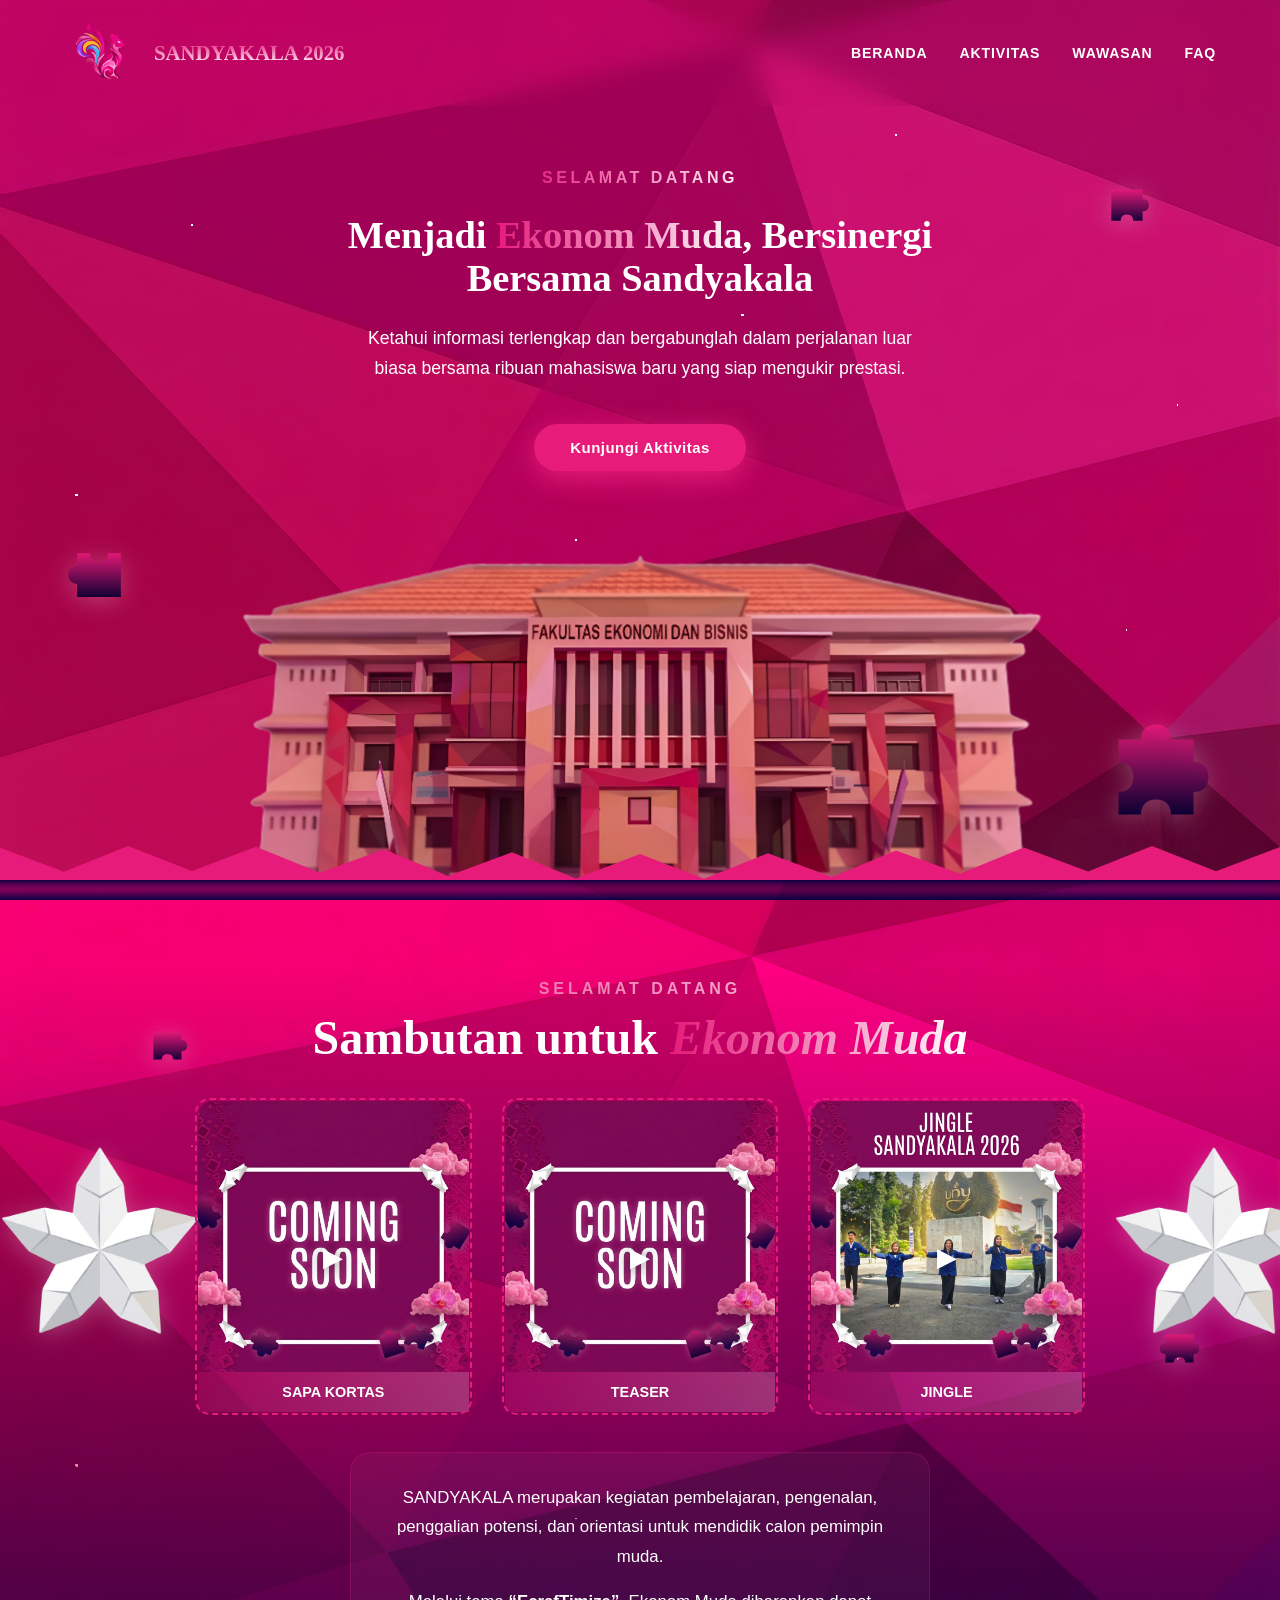
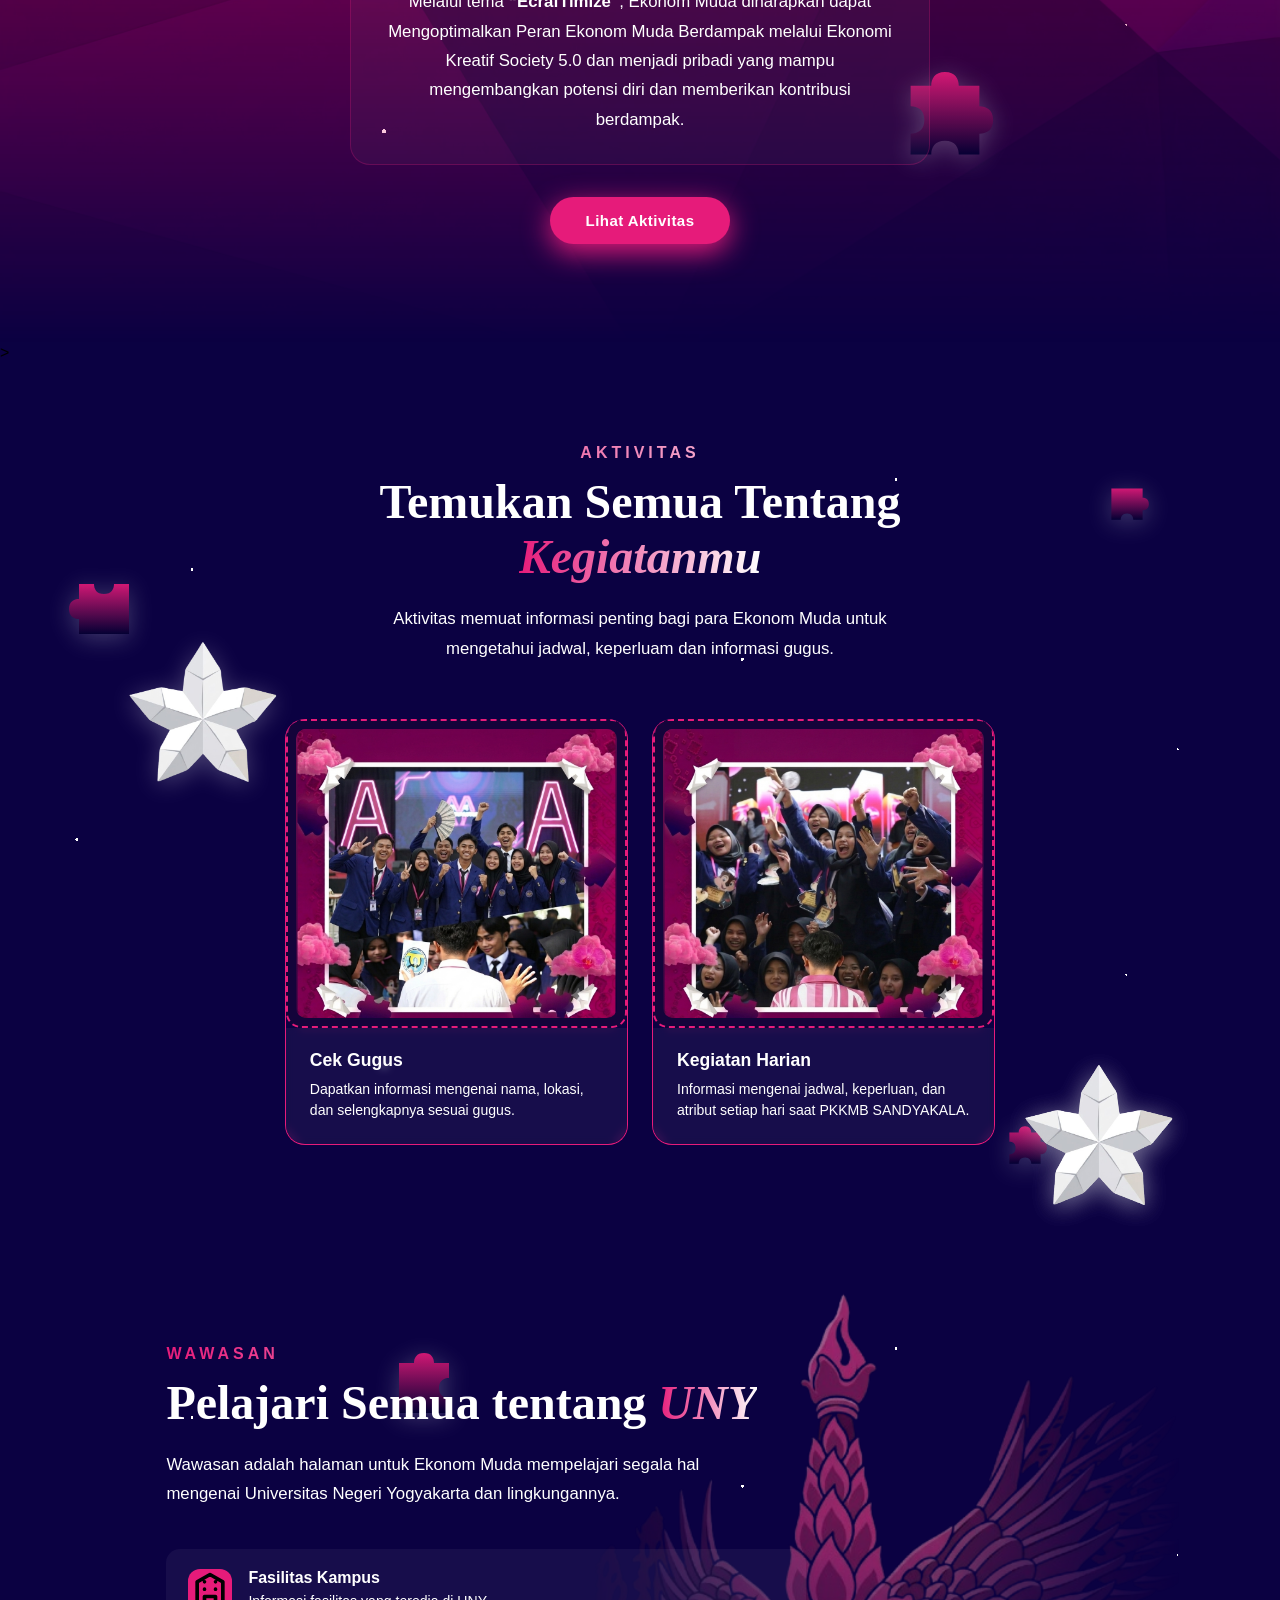
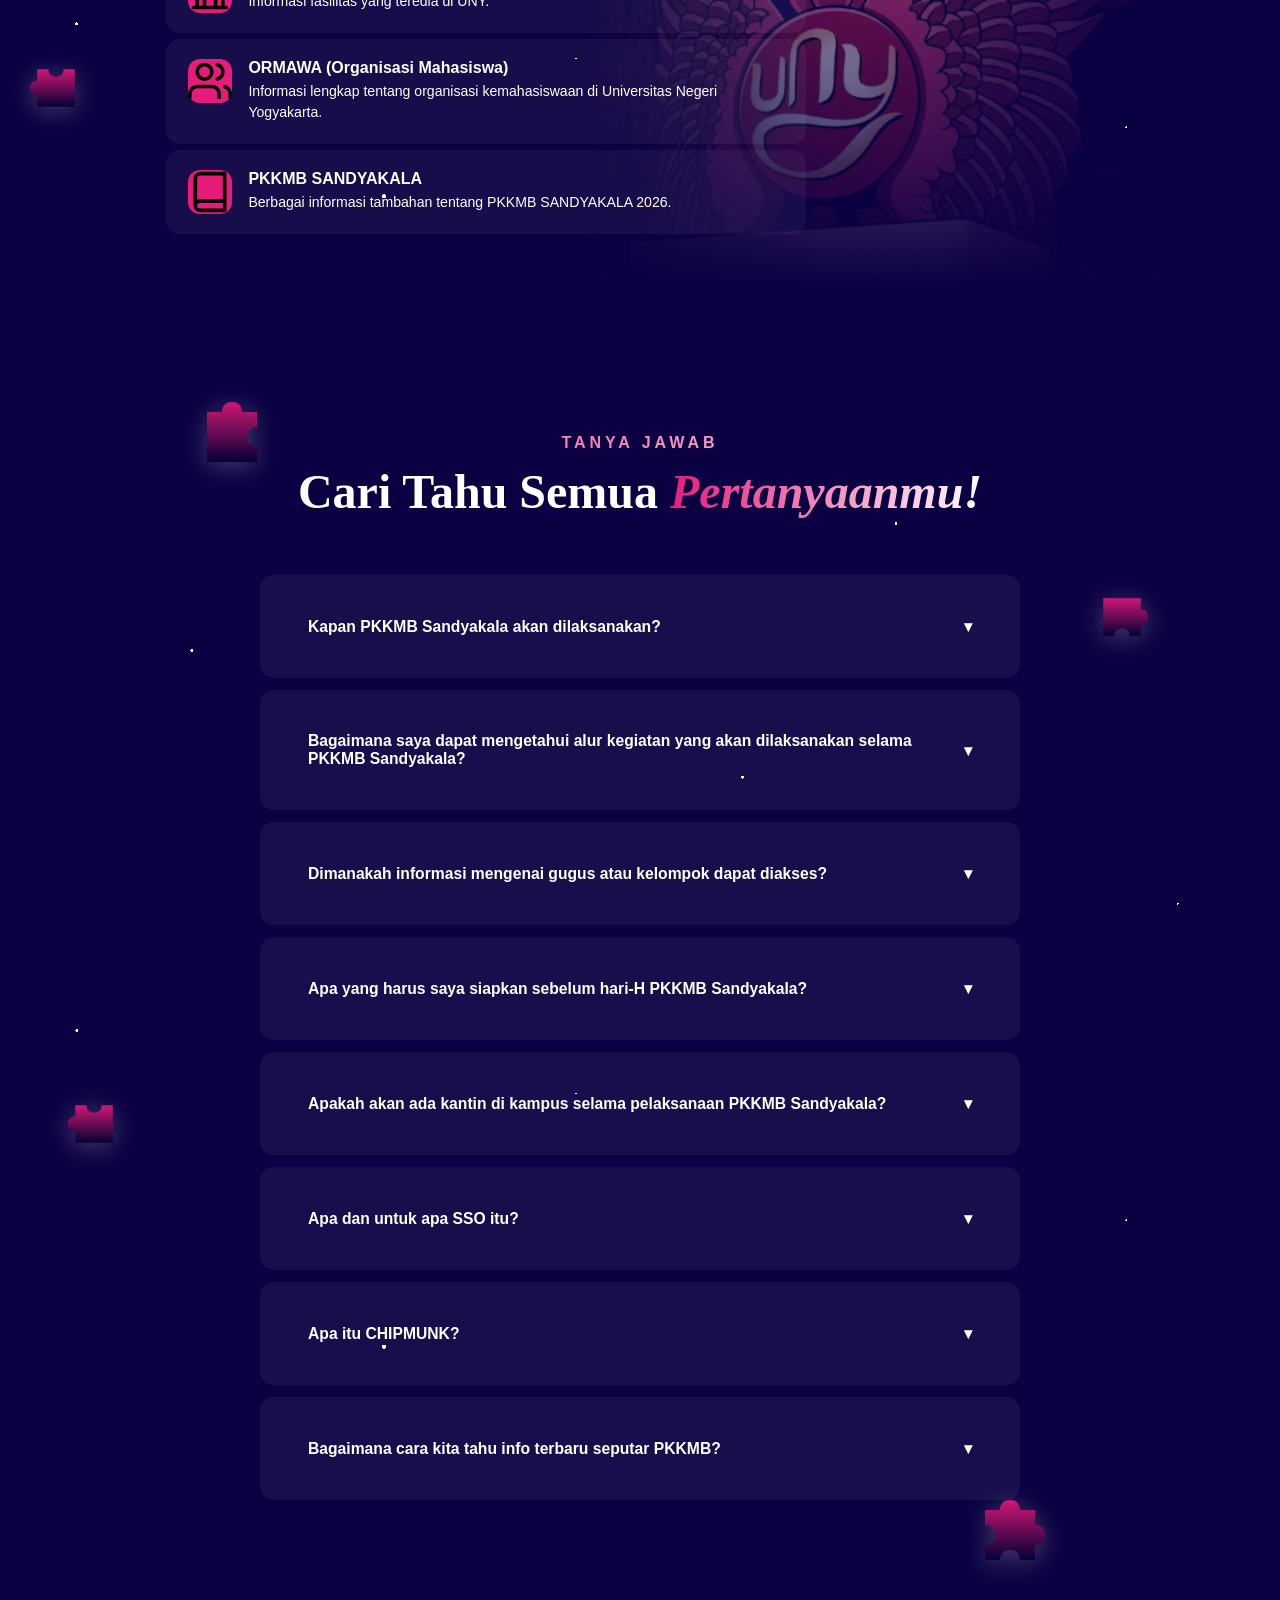
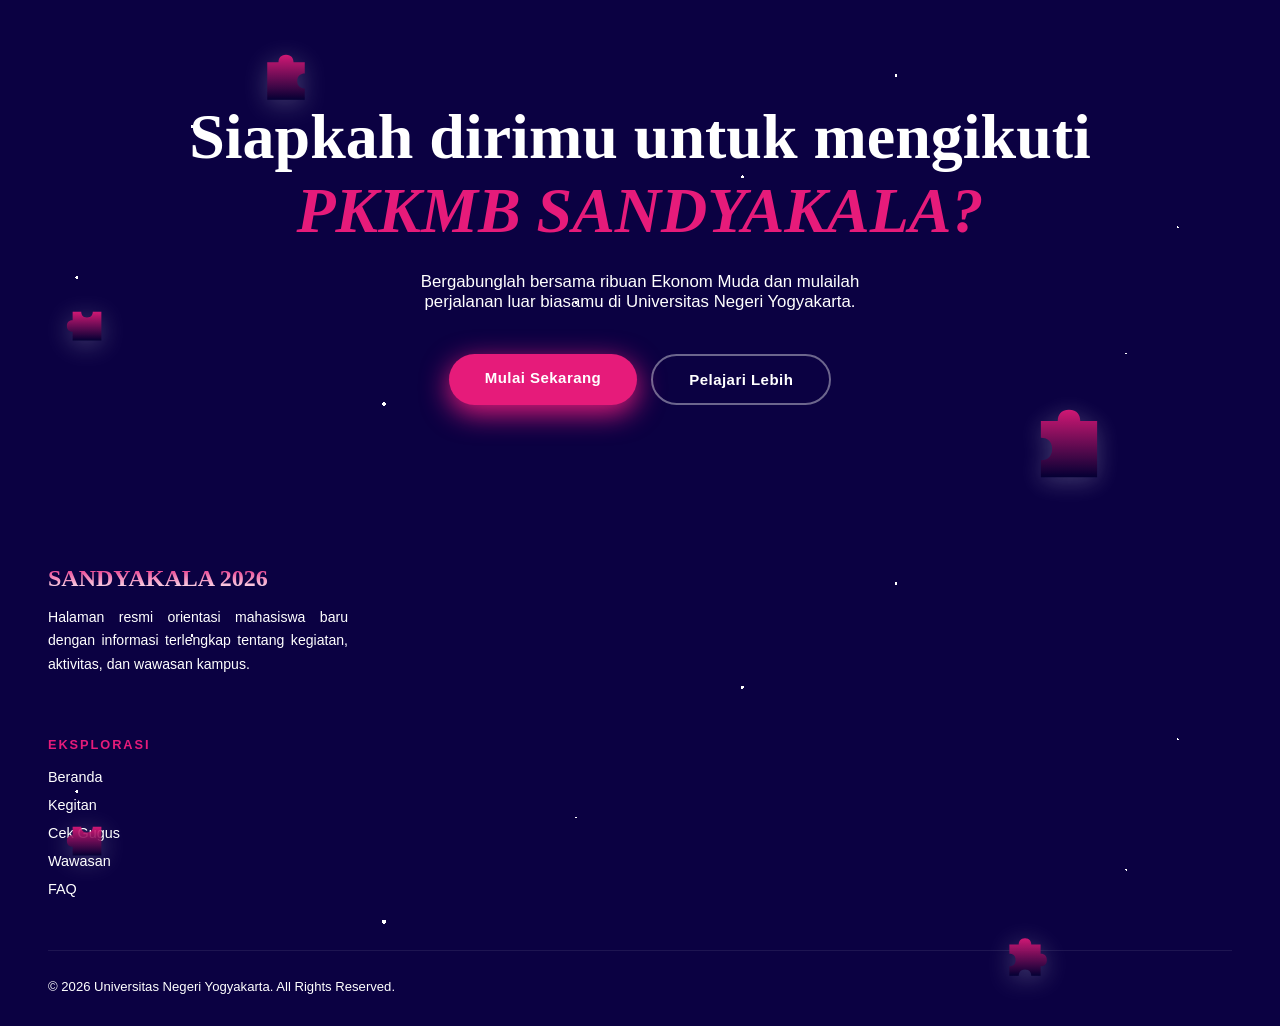
<file: index.html>
<!DOCTYPE html>
<html lang="id">

<head>
  <meta charset="UTF-8">
  <meta name="viewport" content="width=device-width, initial-scale=1.0">
  <meta name="description" content="Website resmi PKKMB SANDYAKALA 2026 FEB UNY">
  <meta property="og:title" content="SANDYAKALA 2026">
  <meta property="og:description" content="Website resmi PKKMB SANDYAKALA 2026 FEB UNY">
  <title>SANDYAKALA 2026</title>
  <link rel="stylesheet" href="style.css">
</head>

<body>
  <nav id="navbar">
    <div class="nav-brand">
      <img src="asets/chip.png" alt="">
      <span class="nav-logo">SANDYAKALA 2026</span>
    </div>
    <ul class="nav-links">
      <li><a href="#selamat-datang">Beranda</a></li>
      <li><a href="#aktivitas">Aktivitas</a></li>
      <li><a href="#wawasan">Wawasan</a></li>
      <li><a href="#faq">FAQ</a></li>
    </ul>
  </nav>

  <svg width="0" height="0" style="position:absolute">
    <defs>
      <linearGradient id="puzzleGradient" x1="0%" y1="0%" x2="0%" y2="100%">
        <stop offset="0%" stop-color="rgb(230, 27, 122)" />
        <stop offset="100%" stop-color="#040033" />
      </linearGradient>
    </defs>
  </svg>

  <section class="hero" id="hero">
    <div class="hero-bg"></div>
    <div class="stars-layer"></div>
    <div class="hero-overlay"></div>

    <div class="puzzle-piece" style="top: 60%; left: 5%; width: 70px; height: 70px; opacity: .9; --rot: 20deg;">
      <svg viewBox="-30 -30 160 160" fill="none">
        <path d="M0,0 L30,0 C30,10 35,20 50,20 C65,20 70,10 70,0 L100,0 L100,100 L0,100 L0,70
      C-10,70 -20,65 -20,50 C-20,35 -10,30 0,30 Z" fill="url(#puzzleGradient)" />
      </svg>
    </div>

    <div class="puzzle-piece" style="top: 20%; right: 10%; width: 50px; height: 50px; opacity: .9; --rot: 40deg;">
      <svg viewBox="-30 -30 160 160" fill="none">
        <path d="M0,0 L100,0 L100,30 C110,30 120,35 120,50 C120,65 110,70 100,70 L100,100 L70,100
      C70,90 65,80 50,80 C35,80 30,90 30,100 L0,100 L0,0 Z" fill="url(#puzzleGradient)" />
      </svg>
    </div>

    <div class=" puzzle-piece" style="bottom: 7%; right: 5%; width: 120px; height: 120px; opacity: .9; --rot: -25deg;">
      <svg viewBox="-30 -30 160 160" fill="none">
        <path d="M0,0 L30,0 C30,-10 35,-20 50,-20 C65,-20 70,-10 70,0 L100,0 L100,30
        C110,30 120,35 120,50 C120,65 110,70 100,70 L100,100 L70,100
      C70,90 65,80 50,80 C35,80 30,90 30,100 L0,100 L0,70
      C10,70 20,65 20,50 C20,35 10,30 0,30 Z" fill="url(#puzzleGradient)" />
      </svg>
    </div>

    <div class=" hero-curtain">
      <div class="curtain-panel curtain-left"></div>
      <div class="curtain-panel curtain-right"></div>
      <div class="curtain-splash">
        <img src="asets/logocrtian.png" alt="" class="curtain-chip">
        <h2 class="curtain-title">SANDYAKALA 2026</h2>
      </div>
    </div>
    <div class="hero-content hero-content-split">
      <div class="hero-left">
        <span class="hero-eyebrow">Selamat Datang</span>
        <h1 class="hero-title">Menjadi <span>Ekonom Muda</span>, Bersinergi Bersama Sandyakala</h1>
      </div>
      <p class="hero-desc">Ketahui informasi terlengkap dan bergabunglah dalam perjalanan luar biasa bersama ribuan
        mahasiswa baru yang siap mengukir prestasi.</p>
      <div class="hero-cta">
        <a href="#aktivitas" class="btn btn-primary">Kunjungi Aktivitas</a>
      </div>
    </div>

    <div class="hero-building hero-building-left">
      <img src="asets/gd.png" alt="">
    </div>
    

    <div class="clouds-layer">
      <img src="asets/cloud.png" alt="" class="cloud cloud-1">
      <img src="asets/cloud.png" alt="" class="cloud cloud-2">
      <img src="asets/cloud.png" alt="" class="cloud cloud-3">
    </div>

    <div class="flying-chip">
      <img src="asets/chip.png" alt="" class="chip-img">
    </div>
  </section>

  <div class="hero-weave-divider">
  </div>

  <div class="hero-grass-divider">
    <svg viewBox="0 0 1600 100" preserveAspectRatio="none" xmlns="http://www.w3.org/2000/svg">
      <defs>
        <linearGradient id="grassGradient" x1="0%" y1="0%" x2="100%" y2="0%">
          <stop offset="0%" stop-color="rgb(230, 27, 122)" />
          <stop offset="50%" stop-color="rgb(230, 27, 122)" />
          <stop offset="100%" stop-color="rgb(230, 27, 122)" />
        </linearGradient>
      </defs>
      <polygon id="grassZigzag" fill="url(#grassGradient)"></polygon>
    </svg>
  </div>

  <section class="selamat-datang" id="selamat-datang">
    <div class="stars-layer"></div>
    <div class="selamat-datang-bg"></div>
    <div class="clouds-layer">
      <img src="asets/cloud.png" alt="" class="cloud cloud-2">
      <img src="asets/cloud.png" alt="" class="cloud cloud-3">
      <img src="asets/cloud.png" alt="" class="cloud cloud-5">
    </div>

    <div class="spin-suriken" style="top: 25%; left: 0%; width: 200px;">
    <img src="asets/suriken.png" alt="">
</div>
    <div class="spin-suriken" style="top: 25%; left: 87%; width: 200px;">
    <img src="asets/suriken.png" alt="">
</div>
</div>

    <div class="sd-visual reveal-left">
      <div class="sd-visual-inner">
      </div>
      <div class="sd-float-card">
      </div>
    </div>
    <div class="reveal-right">
      <p class="section-eyebrow">Selamat Datang</p>
      <h2 class="section-title">Sambutan untuk <em>Ekonom Muda</em></h2>

      <div class="video-grid">

        <div class="video-card" onclick="openVideo('https://www.youtube.com/embed/QSgnxd-6xxI')">
          <div class="video-thumb">
            <img src="asets/comingsoon.png" alt="Sapa Kortas">
          </div>
          <div class="video-play">▶</div>
          <div class="video-caption">SAPA KORTAS</div>
        </div>

        <div class="video-card" onclick="openVideo('https://www.youtube.com/embed/QSgnxd-6xxI')">
          <div class="video-thumb">
            <img src="asets/comingsoon.png" alt="Sapa Kortas">
          </div>
          <div class="video-play">▶</div>
          <div class="video-caption">TEASER</div>
        </div>

        <div class="video-card" onclick="openVideo('https://www.youtube.com/embed/x7kdBDmqYWM')">
          <div class="video-thumb">
            <img src="asets/thumbjingle.png" alt="Sapa Kortas">
          </div>
          <div class="video-play">▶</div>
          <div class="video-caption">JINGLE</div>
        </div>
      </div>

      <div class="puzzle-piece" style="top: 40%; right: 0%; width: 45px; height: 45px; opacity: .9; --rot: -15deg;">
        <svg viewBox="-30 -30 160 160" fill="none">
          <path d="M0,0 L100,0 L100,30 C110,30 120,35 120,50 C120,65 110,70 100,70 L100,100 L70,100
      C70,90 65,80 50,80 C35,80 30,90 30,100 L0,100 L0,70
      C-10,70 -20,65 -20,50 C-20,35 -10,30 0,30 Z" fill="url(#puzzleGradient)" />
        </svg>
      </div>
      <div class=" puzzle-piece" style="top: 5%; right: 90%; width: 45px; height: 45px; opacity: .9; --rot: 40deg;">
        <svg viewBox="-30 -30 160 160" fill="none">
          <path d="M0,0 L100,0 L100,30 C110,30 120,35 120,50 C120,65 110,70 100,70 L100,100 L70,100
      C70,90 65,80 50,80 C35,80 30,90 30,100 L0,100 L0,0 Z" fill="url(#puzzleGradient)" />
        </svg>
      </div>

      <div class=" puzzle-piece"
        style="bottom: 8%; right: 18%; width: 110px; height: 110px; opacity: .9; --rot: -25deg;">
        <svg viewBox="-30 -30 160 160" fill="none">
          <path d="M0,0 L30,0 C30,-10 35,-20 50,-20 C65,-20 70,-10 70,0 L100,0 L100,30
      C110,30 120,35 120,50 C120,65 110,70 100,70 L100,100 L70,100
      C70,90 65,80 50,80 C35,80 30,90 30,100 L0,100 L0,70
      C10,70 20,65 20,50 C20,35 10,30 0,30 Z" fill="url(#puzzleGradient)" />
        </svg>
      </div>

      <div class="sd-text-box reveal">
        <div class="sd-text-panel sd-text-panel-left"></div>
        <div class="sd-text-panel sd-text-panel-right"></div>
        <div class="sd-text-content">
          <p class="section-body">
            SANDYAKALA merupakan kegiatan pembelajaran, pengenalan, penggalian potensi, dan orientasi untuk mendidik
            calon
            pemimpin muda.
          </p>
          <p class="section-body" style="margin-top:16px;">
            Melalui tema <strong>“EcrafTimize”</strong>, Ekonom Muda diharapkan dapat Mengoptimalkan Peran Ekonom Muda Berdampak melalui Ekonomi Kreatif Society 5.0 dan menjadi pribadi yang mampu mengembangkan potensi diri dan memberikan kontribusi berdampak.
          </p>
        </div>
      </div>
      <a href="#aktivitas" class="btn btn-primary" style="margin-top:32px;">Lihat Aktivitas </a>
    </div>
  </section>

  <section class="aktivitas" id="aktivitas">
    <div class="stars-layer"></div>
    <div class="clouds-layer">
    <div class="spin-suriken" style="top: 33%; left: 10%; width: 150px;">
    <img src="asets/suriken.png" alt="">
</div>
    <div class="spin-suriken" style="top: 80%; left: 80%; width: 150px;">
    <img src="asets/suriken.png" alt="">
</div>>
</div>
    <div class="spin-suriken" style="top: 80%; left: 80%; width: 150px;">
    <img src="asets/suriken.png" alt="">
</div>
    </div>
    <div class="puzzle-piece" style="top: 25%; left: 5%; width: 80px; height: 80px; opacity: .9; --rot: 20deg;">
      <svg viewBox="-30 -30 160 160" fill="none">
        <path d="M0,0 L30,0 C30,10 35,20 50,20 C65,20 70,10 70,0 L100,0 L100,100 L0,100 L0,70
      C-10,70 -20,65 -20,50 C-20,35 -10,30 0,30 Z" fill="url(#puzzleGradient)" />
      </svg>
    </div>

    <div class=" puzzle-piece" style="top: 15%; right: 10%; width: 50px; height: 50px; opacity: .9; --rot: 40deg;">
      <svg viewBox="-30 -30 160 160" fill="none">
        <path d="M0,0 L100,0 L100,30 C110,30 120,35 120,50 C120,65 110,70 100,70 L100,100 L70,100
      C70,90 65,80 50,80 C35,80 30,90 30,100 L0,100 L0,0 Z" fill="url(#puzzleGradient)" />
      </svg>
    </div>

    <div class=" puzzle-piece" style="bottom: 8%; right: 18%; width: 50px; height: 50px; opacity: .9; --rot: -25deg;">
      <svg viewBox="-30 -30 160 160" fill="none">
        <path d="M0,0 L30,0 C30,-10 35,-20 50,-20 C65,-20 70,-10 70,0 L100,0 L100,30
      C110,30 120,35 120,50 C120,65 110,70 100,70 L100,100 L70,100
      C70,90 65,80 50,80 C35,80 30,90 30,100 L0,100 L0,70
      C10,70 20,65 20,50 C20,35 10,30 0,30 Z" fill="url(#puzzleGradient)" />
      </svg>
    </div>
    <div style=" max-width:600px; margin: 0 auto; text-align: center;">
      <p class="section-eyebrow reveal">Aktivitas</p>
      <h2 class="section-title reveal">Temukan Semua Tentang <em>Kegiatanmu</em></h2>
      <p class="section-body reveal">Aktivitas memuat informasi penting bagi para Ekonom Muda untuk
        mengetahui jadwal,
        keperluam dan informasi gugus.</p>
    </div>
    <div class="cards-grid reveal-right">

      <a href="cek-gugus/cekgugus.html" class="card card-1 reveal" style="transition-delay: .08s;">
        <div class="card-img">
          <div class="card-img-inner"><img src="asets/thumbgugus.png" alt=""></div>
        </div>
        <div class="card-body">
          <div class="card-title">Cek Gugus</div>
          <div class="card-desc">Dapatkan informasi mengenai nama, lokasi, dan selengkapnya sesuai gugus.</div>
        </div>
      </a>

      <div class="card card-2 reveal" style="transition-delay:.08s" onclick="openJadwalModal()">
        <div class="card-img">
          <div class="card-img-inner"><img src="asets/thumbkegiatan.png" alt=""></div>
        </div>
        <div class="card-body">
          <div class="card-title">Kegiatan Harian</div>
          <div class="card-desc">Informasi mengenai jadwal, keperluan, dan atribut setiap hari saat PKKMB SANDYAKALA.
          </div>
        </div>
      </div>
    </div>
  </section>

  <section class="wawasan" id="wawasan">
    <div class="stars-layer"></div>
    <div class="clouds-layer">
      <img src="asets/cloud.png" alt="" class="cloud cloud-2">
      <img src="asets/cloud.png" alt="" class="cloud cloud-4">
      <img src="asets/cloud.png" alt="" class="cloud cloud-5">
    </div>
    <div class="puzzle-piece" style="top: 15%; left: 30%; width: 80px; height: 80px; opacity: .9; --rot: -12deg;">
      <svg viewBox="-30 -30 160 160" fill="none">
        <path d="M0,0 L30,0 C30,-10 35,-20 50,-20 C65,-20 70,-10 70,0 L100,0 L100,30
      C90,30 80,35 80,50 C80,65 90,70 100,70 L100,100 L0,100 L0,0 Z" fill="url(#puzzleGradient)" />
      </svg>
    </div>

    <div class=" puzzle-piece" style="top: 60%; left: 2%; width: 60px; height: 60px; opacity: .9; --rot: 20deg;">
      <svg viewBox="-30 -30 160 160" fill="none">
        <path d="M0,0 L30,0 C30,10 35,20 50,20 C65,20 70,10 70,0 L100,0 L100,100 L0,100 L0,70
      C-10,70 -20,65 -20,50 C-20,35 -10,30 0,30 Z" fill="url(#puzzleGradient)" />
      </svg>
    </div>
    <div class=" wawasan-bg-image reveal-right">
    </div>

    <div class="wawasan-grid">
      <div>
        <p class="section-eyebrow reveal">Wawasan</p>
        <h2 class="section-title reveal">Pelajari Semua tentang <em>UNY</em></h2>
        <p class="section-body reveal">Wawasan adalah halaman untuk Ekonom Muda mempelajari segala hal mengenai
          Universitas Negeri Yogyakarta dan lingkungannya.</p>
        <div class="feature-list reveal">

          <div class="feature-item active" onclick="setActive(this); openDetailModal(0)">
            <div class="feature-icon">
              <svg viewBox="0 0 24 24" fill="none" stroke="currentColor" stroke-width="2" stroke-linecap="round"
                stroke-linejoin="round">
                <path d="M3 21h18M5 21V7l7-4 7 4v14M9 21v-6h6v6M9 11h.01M15 11h.01M9 7h.01M15 7h.01" />
              </svg>
            </div>
            <div class="feature-text">
              <strong>Fasilitas Kampus</strong>
              <p>Informasi fasilitas yang teredia di UNY.</p>
            </div>
          </div>

          <div class="feature-item" onclick="setActive(this); openDetailModal(1)">
            <div class="feature-icon">
              <svg viewBox="0 0 24 24" fill="none" stroke="currentColor" stroke-width="2" stroke-linecap="round"
                stroke-linejoin="round">
                <path
                  d="M17 21v-2a4 4 0 0 0-4-4H5a4 4 0 0 0-4 4v2M9 11a4 4 0 1 0 0-8 4 4 0 0 0 0 8ZM23 21v-2a4 4 0 0 0-3-3.87M16 3.13a4 4 0 0 1 0 7.75" />
              </svg>
            </div>
            <div class="feature-text">
              <strong>ORMAWA (Organisasi Mahasiswa)</strong>
              <p>Informasi lengkap tentang organisasi kemahasiswaan di Universitas Negeri Yogyakarta.</p>
            </div>
          </div>

          <div class="feature-item" onclick="setActive(this); openDetailModal(2)">
            <div class="feature-icon">
              <svg viewBox="0 0 24 24" fill="none" stroke="currentColor" stroke-width="2" stroke-linecap="round"
                stroke-linejoin="round">
                <path
                  d="M4 19.5A2.5 2.5 0 0 1 6.5 17H20M4 19.5A2.5 2.5 0 0 0 6.5 22H20V2H6.5A2.5 2.5 0 0 0 4 4.5v15Z" />
              </svg>
            </div>
            <div class="feature-text">
              <strong>PKKMB SANDYAKALA</strong>
              <p>Berbagai informasi tambahan tentang PKKMB SANDYAKALA 2026.</p>
            </div>
          </div>
        </div>
      </div>
    </div>
  </section>

  <section class="faq-section" id="faq">
    <div class="stars-layer"></div>
    <div class="clouds-layer">
      <img src="asets/cloud.png" alt="" class="cloud cloud-3">
      <img src="asets/cloud.png" alt="" class="cloud cloud-2">
      <img src="asets/cloud.png" alt="" class="cloud cloud-4">
    </div>
    <div class="puzzle-piece" style="top: 5%; left: 15%; width: 80px; height: 80px; opacity: .9; --rot: -12deg;">
      <svg viewBox="-30 -30 160 160" fill="none">
        <path d="M0,0 L30,0 C30,-10 35,-20 50,-20 C65,-20 70,-10 70,0 L100,0 L100,30
      C90,30 80,35 80,50 C80,65 90,70 100,70 L100,100 L0,100 L0,0 Z" fill="url(#puzzleGradient)" />
      </svg>
    </div>

    <div class=" puzzle-piece" style="top: 60%; left: 5%; width: 60px; height: 60px; opacity: .9; --rot: 20deg;">
      <svg viewBox="-30 -30 160 160" fill="none">
        <path d="M0,0 L30,0 C30,10 35,20 50,20 C65,20 70,10 70,0 L100,0 L100,100 L0,100 L0,70
      C-10,70 -20,65 -20,50 C-20,35 -10,30 0,30 Z" fill="url(#puzzleGradient)" />
      </svg>
    </div>

    <div class=" puzzle-piece" style="top: 20%; right: 10%; width: 60px; height: 60px; opacity: .9; --rot: 40deg;">
      <svg viewBox="-30 -30 160 160" fill="none">
        <path d="M0,0 L100,0 L100,30 C110,30 120,35 120,50 C120,65 110,70 100,70 L100,100 L70,100
      C70,90 65,80 50,80 C35,80 30,90 30,100 L0,100 L0,0 Z" fill="url(#puzzleGradient)" />
      </svg>
    </div>

    <div class=" puzzle-piece" style="bottom: 2%; right: 18%; width: 80px; height: 80px; opacity: .9; --rot: -25deg;">
      <svg viewBox="-30 -30 160 160" fill="none">
        <path d="M0,0 L30,0 C30,-10 35,-20 50,-20 C65,-20 70,-10 70,0 L100,0 L100,30
      C110,30 120,35 120,50 C120,65 110,70 100,70 L100,100 L70,100
      C70,90 65,80 50,80 C35,80 30,90 30,100 L0,100 L0,70
      C10,70 20,65 20,50 C20,35 10,30 0,30 Z" fill="url(#puzzleGradient)" />
      </svg>
    </div>
    <p class=" section-eyebrow">Tanya Jawab</p>
    <h2 class="section-title">Cari Tahu Semua <em>Pertanyaanmu!</em></h2>
    <div class="faq-grid">
      <div class="faq-item reveal">
        <div class="faq-q" onclick="toggleFaq(this)">
          Kapan PKKMB Sandyakala akan dilaksanakan?
          <span class="faq-chevron">▾</span>
        </div>
        <div class="faq-a">
          <p>PKKMB SANDYAKALA dilaksanakan pada tanggal 4-20 Agustus 2026,
            bertepatan dengan
            awal semester mahasiswa baru. Pantau terus halaman Aktivitas untuk jadwal lengkap.
          </p>
        </div>
      </div>
      <div class="faq-item reveal">
        <div class="faq-q" onclick="toggleFaq(this)">
          Bagaimana saya dapat mengetahui alur kegiatan yang akan dilaksanakan selama PKKMB Sandyakala?
          <span class="faq-chevron">▾</span>
        </div>
        <div class="faq-a">
          <p>Seluruh alur kegiatan PKKMB Sandyakala 2026 dapat diakses melalui laman resmi Sandyakala.
          </p>
        </div>
      </div>
      <div class="faq-item reveal">
        <div class="faq-q" onclick="toggleFaq(this)">
          Dimanakah informasi mengenai gugus atau kelompok dapat diakses?
          <span class="faq-chevron">▾</span>
        </div>
        <div class="faq-a">
          <p>Informasi terkait gugus atau kelompok akan diinformasikan melalui media sosial dan laman resmi Sandyakala 2026.
          </p>
        </div>
      </div>
      <div class="faq-item reveal">
        <div class="faq-q" onclick="toggleFaq(this)">
          Apa yang harus saya siapkan sebelum hari-H PKKMB Sandyakala?
          <span class="faq-chevron">▾</span>
        </div>
        <div class="faq-a">
          <p>Silakan baca dan pahami ketentuan atribut yang dapat diakses laman resmi PKKMB Sandyakala 2026
          </p>
        </div>
      </div>
      <div class="faq-item reveal">
        <div class="faq-q" onclick="toggleFaq(this)">
          Apakah akan ada kantin di kampus selama pelaksanaan PKKMB Sandyakala?
          <span class="faq-chevron">▾</span>
        </div>
        <div class="faq-a">
          <p>Selama PKKMB Sandyakala, Ekononm Muda akan mendapatkan konsumsi.
          </p>
        </div>
      </div>
      <div class="faq-item reveal" style="transition-delay:.08s">
        <div class="faq-q" onclick="toggleFaq(this)">
          Apa dan untuk apa SSO itu?
          <span class="faq-chevron">▾</span>
        </div>
        <div class="faq-a">
          <p>SSO (Single Sign-On) adalah sistem autentikasi terpusat UNY yang
            memungkinkan kamu masuk ke
            semua layanan digital UNY, seperti Siakad, Presma, dan lainnya, hanya dengan satu akun dan
            satu kata sandi.</p>
        </div>
      </div>
      <div class="faq-item reveal" style="transition-delay:.16s">
        <div class="faq-q" onclick="toggleFaq(this)">
          Apa itu CHIPMUNK?
          <span class="faq-chevron">▾</span>
        </div>
        <div class="faq-a">
          <p>Chipmunk merupakan simbol untuk Fakultas Ekonomi dan Bisnis UNY.</p>
        </div>
      </div>
      <div class="faq-item reveal" style="transition-delay:.32s">
        <div class="faq-q" onclick="toggleFaq(this)">
          Bagaimana cara kita tahu info terbaru seputar PKKMB?
          <span class="faq-chevron">▾</span>
        </div>
        <div class="faq-a">
          <p>Kalian bisa mengecek semua info dengan mengakses media sosial dan laman resmi Sandyakala 2026.</p>
        </div>
      </div>
    </div>
  </section>

  <section class="cta-final">
    <div class="stars-layer"></div>
    <div class="clouds-layer">
      <img src="asets/cloud.png" alt="" class="cloud cloud-1">
      <img src="asets/cloud.png" alt="" class="cloud cloud-4">
    </div>
    <div class="puzzle-piece" style="top: 10%; left: 20%; width: 60px; height: 60px; opacity: .9; --rot: -12deg;">
      <svg viewBox="-30 -30 160 160" fill="none">
        <path d="M0,0 L30,0 C30,-10 35,-20 50,-20 C65,-20 70,-10 70,0 L100,0 L100,30
      C90,30 80,35 80,50 C80,65 90,70 100,70 L100,100 L0,100 L0,0 Z" fill="url(#puzzleGradient)" />
      </svg>
    </div>

    <div class=" puzzle-piece" style="top: 60%; left: 5%; width: 46px; height: 46px; opacity: .9; --rot: 20deg;">
      <svg viewBox="-30 -30 160 160" fill="none">
        <path d="M0,0 L30,0 C30,10 35,20 50,20 C65,20 70,10 70,0 L100,0 L100,100 L0,100 L0,70
      C-10,70 -20,65 -20,50 C-20,35 -10,30 0,30 Z" fill="url(#puzzleGradient)" />
      </svg>
    </div>

    <div class=" puzzle-piece" style="top: 80%; left: 80%; width: 90px; height: 90px; opacity: .9; --rot: 12deg;">
      <svg viewBox="-30 -30 160 160" fill="none">
        <path d="M0,0 L30,0 C30,-10 35,-20 50,-20 C65,-20 70,-10 70,0 L100,0 L100,100 L0,100 L0,70
      C10,70 20,65 20,50 C20,35 10,30 0,30 Z" fill="url(#puzzleGradient)" />
      </svg>
    </div>

    <div class=" cta-final-bg">
    </div>
    <div class="reveal">
      <h2 class="cta-final-title">Siapkah dirimu untuk mengikuti<br><em>PKKMB SANDYAKALA?</em></h2>
      <p class="cta-final-sub">Bergabunglah bersama ribuan Ekonom Muda dan mulailah perjalanan luar biasamu di
        Universitas Negeri Yogyakarta.</p>
      <div class="hero-cta" style="justify-content:center;">
        <a href="#aktivitas" class="btn btn-primary">Mulai Sekarang</a>
        <a href="#selamat-datang" class="btn btn-outline">Pelajari Lebih</a>
      </div>
    </div>
  </section>

  <footer>
    <div class="stars-layer"></div>
    <div class="clouds-layer">
      <img src="asets/cloud.png" alt="" class="cloud cloud-2">
      <img src="asets/cloud.png" alt="" class="cloud cloud-5">
    </div>
    <div class="puzzle-piece" style="top: 60%; left: 5%; width: 46px; height: 46px; opacity: .9; --rot: 20deg;">
      <svg viewBox="-30 -30 160 160" fill="none">
        <path d="M0,0 L30,0 C30,10 35,20 50,20 C65,20 70,10 70,0 L100,0 L100,100 L0,100 L0,70
      C-10,70 -20,65 -20,50 C-20,35 -10,30 0,30 Z" fill="url(#puzzleGradient)" />
      </svg>
    </div>

    <div class=" puzzle-piece" style="bottom: 8%; right: 18%; width: 50px; height: 50px; opacity: .9; --rot: -25deg;">
      <svg viewBox="-30 -30 160 160" fill="none">
        <path d="M0,0 L30,0 C30,-10 35,-20 50,-20 C65,-20 70,-10 70,0 L100,0 L100,30
      C110,30 120,35 120,50 C120,65 110,70 100,70 L100,100 L70,100
      C70,90 65,80 50,80 C35,80 30,90 30,100 L0,100 L0,70
      C10,70 20,65 20,50 C20,35 10,30 0,30 Z" fill="url(#puzzleGradient)" />
      </svg>
    </div>
    <div class=" footer-grid">
      <div class="footer-brand">
        <span class="nav-logo">SANDYAKALA 2026</span>
        <p>Halaman resmi orientasi mahasiswa baru dengan informasi terlengkap tentang kegiatan, aktivitas, dan
          wawasan
          kampus.</p>
      </div>
      <div class="footer-col">
        <h5>Eksplorasi</h5>
        <ul>
          <li><a href="#selamat-datang">Beranda</a></li>
          <li><a href="#aktivitas">Kegitan</a></li>
          <li><a href="#aktivitas">Cek Gugus</a></li>
          <li><a href="#wawasan">Wawasan</a></li>
          <li><a href="#faq">FAQ</a></li>
        </ul>
      </div>
    </div>
    <div class="footer-bottom">
      <span>© 2026 Universitas Negeri Yogyakarta. All Rights Reserved.</span>
    </div>
  </footer>
  <script src="interaktif.js" type="text/javascript"></script>

  <div class=" video-modal-overlay" id="videoModal" onclick="closeVideo(event)">
    <div class="video-modal-box">
      <button class="video-modal-close" onclick="closeVideo()">✕</button>
      <iframe id="videoFrame" src="" frameborder="0" allowfullscreen
        allow="accelerometer; autoplay; clipboard-write; encrypted-media; gyroscope; picture-in-picture">
      </iframe>
    </div>
  </div>

  <div class="modal-overlay" id="modalOverlay" onclick="closeModalOutside(event)">
    <div class="modal-box">
      <button class="modal-close" onclick="closeModal()">X</button>
      <div class="modal-img" id="modalImg"></div>
      <div class="modal-tag" id="modalTag"></div>
      <h3 class="modal-title" id="modalTitle"></h3>
      <p class="modal-desc" id="modalDesc"></p>
    </div>
  </div>

  <div class="detail-modal-overlay" id="detailModalOverlay" onclick="closeDetailModal(event)">
    <div class="detail-modal-box">
      <button class="detail-modal-close" onclick="closeDetailModal()">✕</button>

      <div class="detail-tag" id="detailTag"></div>
      <h3 class="detail-title" id="detailTitle"></h3>

      <div class="detail-carousel">
        <div class="detail-image" id="detailImage"></div>
        <iframe id="detailPDF" style="display:none; width:100%; height:400px; border:none; border-radius:14px;"></iframe>
        <div class="detail-text-box">
          <p id="detailText"></p>
        </div>
      </div>

      <a href="#" id="detailInstagram" class="btn btn-primary" style="margin-top:16px; display:none;" target="_blank">
  Kunjungi Instagram
</a>

      <div class="detail-nav">
        <div class="detail-dots" id="detailDots"></div>
        <div class="detail-arrows">
          <button onclick="prevSlide()">‹</button>
          <button onclick="nextSlide()">›</button>
        </div>
      </div>
    </div>
  </div>

  <div class="jadwal-modal-overlay" id="jadwalModalOverlay" onclick="closeJadwalModal(event)">
    <div class="jadwal-modal-box">
      <button class="jadwal-modal-close" onclick="closeJadwalModal()">✕</button>

      <div class="jadwal-tag">Jadwal</div>
      <h3 class="jadwal-title" id="jadwalTitle">Kegiatan Harian SANDYAKALA</h3>

      <div class="jadwal-day-tabs" id="jadwalDayTabs"></div>

      <div class="jadwal-content">
        <div class="jadwal-block">
          <h4 class="jadwal-block-title">Jadwal Kegiatan</h4>
          <ul class="jadwal-schedule-list" id="jadwalList"></ul>
        </div>
        <div class="jadwal-block">
          <h4 class="jadwal-block-title">Keperluan yang Dibawa</h4>
          <ul class="jadwal-simple-list" id="keperluanList"></ul>
        </div>
        <div class="jadwal-block">
          <h4 class="jadwal-block-title">Atribut Wajib</h4>
          <ul class="jadwal-simple-list" id="atributList"></ul>
        </div>
      </div>
    </div>
  </div>
</body>

</html>
</file>
<file: style.css>
*,
*::before,
*::after {
  margin: 0;
  padding: 0;
  box-sizing: border-box;
}

:root {
  --pink: rgb(230, 27, 122);
  --hitam: #111;
  --putih: #fff;
  --darkblue: #040033;
  --purple: #0b0142;
  --pinkandwhite: linear-gradient(to right, #FFD7E1, #FFFFFF);
}

html {
  scroll-behavior: smooth;
  overflow-x: hidden;
  width: 100%;
}

body {
  font-family: 'Plus Jakarta Sans', sans-serif;
  background: transparent;
  color: #000;
  overflow-x: hidden;
  width: 100%;
}

.preloader {
  position: fixed;
  inset: 0;
  z-index: 9999;
  background: var(--purple);
  display: flex;
  flex-direction: column;
  align-items: center;
  justify-content: center;
  gap: 20px;
  transition: opacity .6s ease, visibility .6s ease;
}

.preloader.hidden {
  opacity: 0;
  visibility: hidden;
  pointer-events: none;
}

.preloader-logo {
  width: 64px;
  animation: preloaderPulse 1.2s ease-in-out infinite;
}

@keyframes preloaderPulse {
  0%, 100% {
    transform: scale(1);
    opacity: 1;
  }

  50% {
    transform: scale(1.12);
    opacity: .7;
  }
}

.preloader-bar {
  width: 200px;
  height: 6px;
  border-radius: 100px;
  background: rgba(255, 255, 255, .12);
  overflow: hidden;
}

.preloader-bar-fill {
  height: 100%;
  width: 0%;
  background: rgb(230, 27, 122);
  border-radius: 100px;
  transition: width .3s ease;
}

.preloader-text {
  font-size: .8rem;
  font-weight: 600;
  letter-spacing: .08em;
  text-transform: uppercase;
  color: rgba(255, 255, 255, .6);
}

nav {
  position: fixed;
  top: 0;
  left: 0;
  right: 0;
  z-index: 100;
  display: flex;
  align-items: center;
  justify-content: space-between;
  padding: 16px 64px;
  background: transparent;
  backdrop-filter: blur(12px);
  transition: padding .4s;
}

.nav-brand {
  display: flex;
  align-items: center;
  gap: 10px;
}

.nav-logo img,
nav img {
  background: transparent;
  width: 80px;
}

.nav-links {
  display: flex;
  gap: 32px;
  list-style: none;
  margin: 0;
  padding: 0;
}

nav.scrolled {
  padding: 12px 48px;
}

.nav-logo {
  font-family: 'Playfair Display', serif;
  font-size: 1.3rem;
  font-weight: 900;
  background: linear-gradient( rgb(230, 27, 122), #FFFFFF);
  -webkit-background-clip: text;
  background-clip: text;
  color: transparent;
  letter-spacing: 0;
  height: 1;
}


.nav-links a {
  color: var(--putih);
  text-decoration: none;
  font-size: .88rem;
  font-weight: 600;
  letter-spacing: .06em;
  text-transform: uppercase;
  position: relative;
  transition: color .3s;
}

.nav-links a::after {
  content: '';
  position: absolute;
  bottom: -3px;
  left: 0;
  right: 0;
  height: 2px;
  background: rgb(230, 27, 122);
  transform: scaleX(0);
  transition: transform .3s;
}

.nav-links a:hover {
  color: rgb(230, 27, 122);
}

.nav-links a:hover::after {
  transform: scaleX(1);
}

.hero {
  position: relative;
  height: 100vh;
  min-height: 640px;
  display: flex;
  align-items: flex-start;
  justify-content: center;
  overflow: hidden;
  background: transparent;
  padding-top: clamp(100px, 18vh, 180px);
}

.hero-bg {
  position: absolute;
  inset: 0;
  background-image: url('asets/bg.png');
  background-size: cover;
  background-position: center 20%;
  background-repeat: no-repeat;

}

.hero::after {
  content: '';
  position: absolute;
  bottom: 0;
  left: 0;
  right: 0;
  height: 20px;
  background: linear-gradient(to bottom, transparent, var(--purple));
  pointer-events: none;
  z-index: 1;
}

.hero-building {
  position: absolute;
  bottom: -40px;
  width: 1000px;
  opacity: 0;
  pointer-events: none;
  transform: translateY(200px);
}

.hero-building img {
  width: 100%;
  display: block;
  image-rendering: -webkit-optimize-contrast;
}

.hero-building-left {
  animation: buildingInLeft 1.3s cubic-bezier(.22, 1, .36, 1) 3.9s forwards;
}

@keyframes buildingInLeft {
  0% {
    opacity: 0;
    transform: translateY(200px);
  }

  60% {
    opacity: 1;
  }

  100% {
    opacity: 1;
    transform: translateY(0);
  }
}

.flying-chip {
  position: absolute;
  top: 5%;
  left: -130px;
  width: 250px;
  z-index: 20;
  opacity: 0;
  animation: flyAcross 4s ease-in-out 1.5s forwards;
}

.chip-img {
  width: 100%;
  display: block;
  filter: drop-shadow(0 6px 14px rgba(0, 0, 0, .3));
  animation: gentleFlap .35s ease-in-out infinite alternate;
  transform-origin: center center;
}

@keyframes gentleFlap {
  0%, 90% {
    transform: scaleY(1);
  }

  40% {
    transform: scaleY(.85);
  }
}


@keyframes flyAcross {
  0% {
    left: -140px;
    top: 75%;
    opacity: 1;
  }

  50% {
    top: 75%;
  }

  100% {
    left: 100%;
    top: 75%;
    opacity: 1;
  }
}


.spin-suriken {
  position: absolute;
  pointer-events: none;
  z-index: 0;
  animation: spinSuriken 6s linear infinite;
  
}

.spin-suriken img {
  width: 100%;
  display: block;
  filter: drop-shadow(0 4px 12px rgba(255, 255, 255, .25));
}

@keyframes spinSuriken {
  from {
    transform: rotate(0deg);
  }
  to {
    transform: rotate(360deg);
  }
}

@media (max-width: 768px) {
  .spin-suriken {
    display: none;
  }
}

.clouds-layer {
  position: absolute;
  inset: 0;
  overflow: hidden;
  pointer-events: none;
  z-index: 1;
}

.cloud {
  position: absolute;
  opacity: .75;
  filter: drop-shadow(0 10px 20px rgba(0, 0, 0, .15));
  will-change: transform;
}


.cloud-1 {
  width: 380px;
  top: 8%;
  left: -400px;
  animation: driftRight 38s linear infinite;
}

.cloud-2 {
  width: 260px;
  top: 22%;
  right: -300px;
  animation: driftLeft 28s linear infinite;
  animation-delay: -8s;
}

.cloud-3 {
  width: 200px;
  top: 40%;
  left: -250px;
  animation: driftRight 22s linear infinite;
  animation-delay: -14s;
  opacity: .55;
}

.cloud-4 {
  width: 200px;
  top: 55%;
  right: -250px;
  animation: driftLeft 22s linear infinite;
  animation-delay: -14s;
  opacity: .55;
}

.cloud-5 {
  width: 200px;
  top: 80%;
  left: -250px;
  animation: driftRight 15s linear infinite;
  animation-delay: -14s;
  opacity: .55;
}

@keyframes driftRight {
  from {
    transform: translateX(0) translateY(0);
  }

  50% {
    transform: translateX(50vw) translateY(-10px);
  }

  to {
    transform: translateX(calc(100vw + 400px)) translateY(0);
  }
}

@keyframes driftLeft {
  from {
    transform: translateX(0) translateY(0);
  }

  50% {
    transform: translateX(-50vw) translateY(10px);
  }

  to {
    transform: translateX(calc(-100vw - 400px)) translateY(0);
  }
}

@media (prefers-reduced-motion: reduce) {
  .cloud {
    animation: none !important;
  }
}

.hero-curtain {
  position: absolute;
  inset: 0;
  z-index: 50;
  display: flex;
  pointer-events: none;
}

.curtain-panel {
  width: 50%;
  height: 100%;
  background: url('asets/bg.png');
  position: relative;
  background-size: cover;
}

.curtain-panel::before {
  content: '';
  position: absolute;
  inset: 0;
  background-image: repeating-conic-gradient(rgba(230, 27, 122, .18) 0deg, transparent 1deg 45deg);
  background-size: 44px 44px;
}

.curtain-left {
  animation: openLeft 1.3s cubic-bezier(.77, 0, .18, 1) 2.4s forwards;
}

.curtain-right {
  animation: openRight 1.3s cubic-bezier(.77, 0, .18, 1) 2.4s forwards;
}

.curtain-splash {
  position: absolute;
  inset: 0;
  z-index: 60;
  display: flex;
  flex-direction: column;
  align-items: center;
  justify-content: center;
  gap: 16px;
  pointer-events: none;
  animation: splashSequence 2.4s ease forwards;
}

.curtain-chip {
  width: 330px;
  /* filter: drop-shadow(0 6px 16px rgba(0, 0, 0, .4)); */
}

.curtain-title {
  font-family: 'Playfair Display', serif;
  font-size: clamp(1.4rem, 4vw, 2.4rem);
  font-weight: 900;
  letter-spacing: .08em;
  background: linear-gradient(rgb(230, 27, 122), #FFFFFF);
  -webkit-background-clip: text;
  background-clip: text;
  color: transparent;
  text-shadow: 0 0 20px rgba(230, 27, 122, .6);
}

@keyframes splashSequence {
  0% {
    opacity: 0;
    transform: scale(.85);
  }

  15% {
    opacity: 1;
    transform: scale(1);
  }

  80% {
    opacity: 1;
    transform: scale(1);
  }

  100% {
    opacity: 0;
    transform: scale(1.05);
  }
}

@keyframes openLeft {
  to {
    transform: translateX(-100%);
  }
}

@keyframes openRight {
  to {
    transform: translateX(100%);
  }
}

.hero-content {
  position: relative;
  z-index: 2;
  top: 0%;
  text-align: center;
  padding: 0 24px;
  max-width: 680px;
  transform: translateY(40px);
  opacity: 0;
  animation: heroReveal .8s cubic-bezier(.22, 1, .36, 1) 3.9s forwards;
}

@keyframes heroReveal {
  to {
    transform: translateY(0);
    opacity: 1;
  }
}


.hero-eyebrow {
  display: inline-block;
  margin-bottom: 20px;
  font-size: 1rem;
  font-weight: 700;
  letter-spacing: .22em;
  text-transform: uppercase;
  background: linear-gradient(to right, rgb(230, 27, 122), #FFFFFF);
  -webkit-background-clip: text;
  background-clip: text;
  color: transparent;
  padding: 7px 20px;
  border-radius: 100px;
}

.hero-title {
  font-family: 'Playfair Display', serif;
  font-size: clamp(1rem, 3vw, 3rem);
  font-weight: 700;
  color: var(--putih);
  line-height: 1.12;
  margin-bottom: 24px;
}

.hero-title span {
  background: linear-gradient(to right, rgb(230, 27, 122), #FFFFFF);
  -webkit-background-clip: text;
  background-clip: text;
  color: transparent;
}

.hero-desc {
  font-size: 1.1rem;
  color: var(--putih);
  line-height: 1.7;
  max-width: 560px;
  margin: 0 auto 40px;
}

.hero-cta {
  display: inline-flex;
  gap: 14px;
  flex-wrap: wrap;
  justify-content: center;
}

.btn {
  display: inline-block;
  padding: 15px 36px;
  border-radius: 100px;
  font-weight: 700;
  font-size: .94rem;
  letter-spacing: .03em;
  text-decoration: none;
  cursor: pointer;
  transition: transform .25s, box-shadow .25s, background .3s;
  border: none;
}

.btn-primary {
  background: var(--pink);
  color: white;
  box-shadow: 0 8px 28px var(--pink);
}

.btn-primary:hover {
  transform: translateY(-3px);
  box-shadow: 0 5px 15px var(--pink);
}

.btn-outline {
  background: transparent;
  color: var(--putih);
  border: 2px solid rgba(255, 255, 255, .4);
}

.btn-outline:hover {
  background: rgba(255, 255, 255, .1);
  transform: translateY(-3px);
  border-color: rgba(255, 255, 255, .7);
}

.stars-layer {
  position: absolute;
  animation: twinkle 4s ease-in-out infinite;
  inset: 0;
  pointer-events: none;
  background-image:
    radial-gradient(1.5px 1.5px at 15% 25%, var(--putih) 100%, transparent),
    radial-gradient(1.5px 1.5px at 70% 15%, var(--putih) 100%, transparent),
    radial-gradient(1px 1px at 45% 60%, var(--putih) 100%, transparent),
    radial-gradient(1px 1px at 88% 70%, var(--putih) 100%, transparent),
    radial-gradient(2px 2px at 30% 80%, var(--putih) 100%, transparent),
    radial-gradient(1.5px 1.5px at 58% 35%, var(--putih) 100%, transparent),
    radial-gradient(1px 1px at 92% 45%, var(--putih)100%, transparent),
    radial-gradient(1.5px 1.5px at 6% 55%, var(--putih) 100%, transparent);
  opacity: 1;
}

@keyframes twinkle {
  0%, 100% {
    opacity: .5;
  }

  50% {
    opacity: .9;
  }
}

.hero-grass-divider {
  position: relative;
  width: 100%;
  line-height: 0;
  margin-top: -80px;
  z-index: 2;
  pointer-events: none;
}

.hero-grass-divider svg {
  display: block;
  width: 100%;
  height: 100px;
}

@media (max-width: 560px) {
  .hero-grass-divider {
    margin-top: -60px;
  }

  .hero-grass-divider svg {
    height: 60px;
  }
}

section {
  padding: 100px 48px;
  position: relative;
}

.section-eyebrow {
  font-size: 1rem;
  font-weight: 700;
  letter-spacing: .25em;
  text-transform: uppercase;
  background: linear-gradient(to right, rgb(230, 27, 122), #FFFFFF);
  -webkit-background-clip: text;
  background-clip: text;
  color: transparent;
  margin-bottom: 12px;
}

.section-title {
  font-family: 'Playfair Display', serif;
  font-size: clamp(2rem, 4vw, 3rem);
  font-weight: 900;
  line-height: 1.15;
  color: var(--putih);
  margin-bottom: 20px;
}

.section-title em {
  font-style: italic;
  background: linear-gradient(to right, rgb(230, 27, 122), #FFFFFF);
  -webkit-background-clip: text;
  background-clip: text;
  color: transparent;
}

.section-body {
  font-size: 1.05rem;
  color: var(--putih);
  line-height: 1.75;
  max-width: 540px;
}


.reveal-left.visible {
  opacity: 1;
  transform: translateX(0);
}

.reveal-right {
  opacity: 0;
  justify-content: center;
  align-items: center;
  transform: translateX(60px);
  transition: opacity .8s .1s cubic-bezier(.22, 1, .36, 1), transform .8s .1s cubic-bezier(.22, 1, .36, 1);
}

.reveal-right.visible {
  opacity: 1;
  transform: translateX(0);
}

.puzzle-piece {
  position: absolute;
  pointer-events: none;
  z-index: 0;
  animation: floatPuzzle 4s ease-in-out infinite;
  opacity: 2;
}

.puzzle-piece svg {
  width: 100%;
  height: 100%;
  filter: drop-shadow(0 4px 12px rgba(255, 255, 255, .253));
}

@keyframes floatPuzzle {
  0%, 100% {
    transform: translateY(0) rotate(var(--rot, 0deg));
  }

  50% {
    transform: translateY(-14px) rotate(calc(var(--rot, 0deg) + 8deg));
  }
}


@keyframes rotateCross {
  to {
    transform: rotate(360deg);
  }
}

.hero-weave-divider {
  position: relative;
  width: 100%;
  overflow: hidden;
  margin-top: -40px;
  z-index: 2;
  pointer-events: none;
  line-height: 0;
}


@media (max-width: 560px) {
  .hero-weave-divider {
    margin-top: -20px;
  }
}

.selamat-datang {
  background: var(--purple);
  display: flex;
  flex-direction: column;
  align-items: center;
  text-align: center;
  padding: 100px 48px;
  position: relative;
}

.selamat-datang .reveal-right {
  position: relative;
  z-index: 2;
  width: 100%;
  max-width: 95%;
  margin: 0 auto;
}

.selamat-datang-bg {
  position: absolute;
  inset: 0;
  background-image: url('asets/bg.png');
  background-size: cover;
  background-position: center 20%;
  background-repeat: no-repeat;
  filter: saturate(1.25) contrast(1.08) brightness(1.05);
  -webkit-mask-image: linear-gradient(to bottom, transparent 0%, black 1%, black 8%, transparent 100%);
  mask-image: linear-gradient(to bottom, transparent 0%, black 1%, black 8%, transparent 100%);
}

.sd-visual {
  display: none;
}

.selamat-datang .section-body {
  max-width: 560px;
  margin: 0 auto;
  text-align: center;
}

.selamat-datang .btn {
  margin-top: 32px;
}

.sd-visual::before {
  content: '';
  position: absolute;
  inset: 0;
  background-image: repeating-conic-gradient(var(--pink) 0deg, transparent 1deg 45deg),
    repeating-conic-gradient(var(--pink) 0deg, transparent 1deg 45deg);
  background-size: 40px 40px;
  background-position: 0 0, 20px 20px;
}

.sd-visual-inner {
  position: relative;
  z-index: 1;
  height: 100%;
  display: flex;
  flex-direction: column;
  justify-content: flex-end;
  padding: 36px;
}

@keyframes pulseBadge {

  0%,
  100% {
    box-shadow: 0 0 0 0 var(--pink);
  }

  50% {
    box-shadow: 0 0 0 10px var(--pink);
  }
}

.sd-visual-title {
  font-family: 'Playfair Display', serif;
  font-size: 2.2rem;
  color: var(--putih);
  font-weight: 900;
  line-height: 1.2;
}

.sd-float-card {
  position: absolute;
  top: 28px;
  right: -20px;
  z-index: 5;
  background: var(--pink);
  border-radius: 16px;
  padding: 16px 22px;
  box-shadow: 0 12px 40px rgba(0, 0, 0, .18);
  font-size: .85rem;
  line-height: 1.4;
  animation: floatCard 5s ease-in-out infinite;
}

@keyframes floatCard {

  0%,
  100% {
    transform: translateY(0) rotate(-1deg);
  }

  50% {
    transform: translateY(-10px) rotate(1deg);
  }
}

.sd-float-card .num {
  font-size: 1.6rem;
  font-weight: 800;
  color: whitesmoke;
}

.sd-float-card .lab {
  color: white;
  font-size: .78rem;
}

.sd-text-box {
  position: relative;
  overflow: hidden;
  border-radius: 20px;
  max-width: 580px;
  margin: 28px auto 0;
  padding: 30px 34px;
  background: rgba(255, 255, 255, .03);
  border: 1px solid rgba(230, 27, 122, .25);
}

.sd-text-panel {
  position: absolute;
  top: 0;
  bottom: 0;
  width: 50%;
  z-index: 5;
  background: linear-gradient(135deg, var(--pink), var(--purple));
  transition: transform 1.1s cubic-bezier(.77, 0, .18, 1);
}

.sd-text-panel-left {
  left: 0;
  transform: translateX(0);
}

.sd-text-panel-right {
  right: 0;
  transform: translateX(0);
}

.sd-text-box.visible .sd-text-panel-left {
  transform: translateX(-100%);
}

.sd-text-box.visible .sd-text-panel-right {
  transform: translateX(100%);
}

.sd-text-content {
  position: relative;
  z-index: 1;
  opacity: 0;
  transition: opacity .7s ease .95s;
}

.sd-text-box.visible .sd-text-content {
  opacity: 1;
}

.video-grid {
  display: grid;
  grid-template-columns: repeat(3, 1fr);
  gap: 20px;
  margin: 28px auto 32px;
  max-width: 80%;
  width: 100%;
}

.video-card {
  position: relative;
  border-radius: 15px;
  padding: 8px;
  overflow: hidden;
  cursor: pointer;
  transition: transform .3s, box-shadow .3s;
}

.video-card:hover {
  transform: translateY(-4px) scale(1.02);
  box-shadow: 0 12px 32px var(--pink);
}

.video-card::before {
  content: '';
  position: absolute;
  inset: 5px;
  border: 2px dashed var(--pink);
  border-radius: 15px;
  pointer-events: none;
  z-index: 2;
}

.video-thumb {
  border-radius: 15px;
  overflow: hidden;
  position: relative;

}

.video-thumb iframe {
  width: 100%;
  display: block;
  border: none;
}

.video-thumb img {
  width: 100%;
  height: 100%;
  object-fit: cover;
  display: block;
}

.video-play {
  position: absolute;
  inset: 0;
  display: flex;
  align-items: center;
  justify-content: center;
  background: transparent;
  font-size: 1.6rem;
  color: var(--putih);
  filter: drop-shadow(0 2px 8px rgba(0, 0, 0, .6));
  transition: opacity .3s;
}

.video-card:hover .video-play {
  opacity: .85;
}

.video-label {
  position: absolute;
  top: 8px;
  left: 8px;
  background: var(--pink);
  color: var(--putih);
  font-size: .65rem;
  font-weight: 700;
  padding: 3px 10px;
  border-radius: 100px;
  letter-spacing: .05em;
}

.video-caption {
  background: linear-gradient(to right, rgba(230, 27, 122, 0.237), #ffffff32);
  padding: 10px 12px;
  font-size: .90\rem;
  color: var(--putih);
  font-weight: 600;
  text-align: center;
  line-height: 1.4;
}

.video-modal-overlay {
  position: fixed;
  inset: 0;
  background: rgba(0, 0, 0, .85);
  backdrop-filter: blur(8px);
  display: none;
  align-items: center;
  justify-content: center;
  z-index: 2000;
  padding: 24px;
}

.video-modal-overlay.active {
  display: flex;
}

.video-modal-box {
  position: relative;
  width: 100%;
  max-width: 800px;
  border-radius: 16px;
  overflow: hidden;
  background: #000;
}

.video-modal-box iframe {
  width: 100%;
  aspect-ratio: 16/9;
  display: block;
}

.video-modal-close {
  position: absolute;
  top: 12px;
  right: 12px;
  z-index: 10;
  background: var(--pink);
  border: none;
  color: var(--putih);
  width: 36px;
  height: 36px;
  border-radius: 50%;
  font-size: 1.1rem;
  cursor: pointer;
  transition: background .3s;
}

.video-modal-close:hover {
  background: var(--pink);
}

.aktivitas {
  background: var(--purple);
  overflow: hidden;
  position: relative;
}


.aktivitas .section-eyebrow {
  background: linear-gradient(to right, rgb(230, 27, 122), #FFFFFF);
  -webkit-background-clip: text;
  background-clip: text;
  color: transparent;
  z-index: 2;
  size: 1rem;
}

.aktivitas .section-title {
  color: var(--putih);
  z-index: 2;
}

.aktivitas .section-body {
  color: var(--putih);
  margin: 0 auto;
  z-index: 2;
}

.cards-grid {
  display: grid;
  grid-template-columns: repeat(2, 1fr);
  gap: 24px;
  margin: 56px auto 0;
  max-width: 60%;
  z-index: 2;
}

.card {
  border-radius: 20px;
  overflow: hidden;
  cursor: pointer;
  text-decoration: none;
  transition: transform .35s cubic-bezier(.22, 1, .36, 1), box-shadow .35s;
  position: relative;
  border: 1px solid var(--pink);
  border-top: none;
  display: flex;
  flex-direction: column;
  z-index: 2;
}

.card:hover {
  transform: translateY(-10px) scale(1.02);
  box-shadow: 0 15px 40px var(--pink);
  z-index: 2;
}

.card-img {
  width: 100%;
  display: flex;
  align-items: center;
  justify-content: center;
  font-size: 3rem;
  position: relative;
  overflow: hidden;
  z-index: 2;
}

.card-img-inner {
  position: absolute;
  inset: 0;
  transition: transform .5s;
  display: flex;
  align-items: center;
  justify-content: center;
  font-size: 3rem;
  z-index: 2;
}

.card-1 .card-img,
.card-2 .card-img {
  background: rgba(31, 8, 51, .5);
  border: 2px dashed var(--pink);
  border-radius: 15px;
  padding: 8px;
  display: flex;
  align-items: center;
  justify-content: center;
  z-index: 2;
}

.card-1 .card-img-inner,
.card-2 .card-img-inner {
  position: static;
  inset: auto;
  width: 100%;
  height: auto;
  border-radius: 10px;
  overflow: hidden;
  z-index: 2;
  background: linear-gradient(160deg, rgba(230, 27, 122, .55), rgba(11, 1, 66, .9));
  display: flex;
  align-items: center;
  justify-content: center;
}

.card-1 .card-img-inner img,
.card-2 .card-img-inner img {
  width: 90%;
  height: auto;
  z-index: 2;
  object-fit: contain;
  filter: drop-shadow(0 8px 20px rgba(0, 0, 0, .3));
  transform: scale(1.1);
  transition: transform .4s;
}

.card-1:hover .card-img-inner img,
.card-2:hover .card-img-inner img {
  transform: scale(1.18);
  z-index: 2;
}

.card-body {
  background: rgba(255, 255, 255, .05);
  backdrop-filter: blur(4px);
  padding: 22px 24px;
  flex-grow: 1;
  display: flex;
  flex-direction: column;
  z-index: 2;
}

.card-tag {
  font-size: .7rem;
  font-weight: 700;
  letter-spacing: .15em;
  text-transform: uppercase;
  color: rgb(230, 27, 122);
  margin-bottom: 8px;
  z-index: 2;
}

.card-title {
  font-size: 1.1rem;
  font-weight: 700;
  color: var(--putih);
  margin-bottom: 8px;
  z-index: 2;
}

.card-desc {
  font-size: .88rem;
  color: var(--putih);
  line-height: 1.5;
  z-index: 2;
}

.wawasan {
  background: var(--purple);
  position: relative;
  overflow: hidden;
}

.wawasan::before {
  content: '';
  position: absolute;
  top: -200px;
  right: -200px;
  width: 600px;
  height: 600px;
  border-radius: 50%;
  background: radial-gradient(circle, var(--purple) 0%, transparent 20%);
  pointer-events: none;
}

.wawasan-grid {
  display: grid;
  grid-template-columns: 1fr;
  position: relative;
  z-index: 1;
}

.wawasan-grid>div {
  max-width: 640px;
  margin-left: 10%;
}

.wawasan-bg-image {
  position: absolute;
  top: 0;
  right: 100px;
  width: 600px;
  height: 100%;
  background-image: url('asets/wings.png');
  background-size: contain;
  background-repeat: no-repeat;
  background-position: center;
  opacity: .35;
  pointer-events: none;
  z-index: 0;

  -webkit-mask-image: radial-gradient(circle, black 60%, transparent 100%);
  mask-image: radial-gradient(circle, black 60%, transparent 100%);
  -webkit-mask-composite: source-in;
  mask-image:
    linear-gradient(to left, black 0%, black 40%, transparent 100%),
    linear-gradient(to bottom, black 0%, black 40%, transparent 93%),
    linear-gradient(to right, black 0%, black 40%, transparent 100%);
  mask-composite: intersect;
}

.wawasan-bg-image::after {
  content: '';
  position: absolute;
  bottom: 1px;
  right: -40px;
  width: 180px;
  height: 180px;
  background: radial-gradient(circle, var(--purple) 40%, transparent 75%);
  pointer-events: none;
}

.feature-list {
  margin-top: 40px;
  display: flex;
  flex-direction: column;
  gap: 6px;
}

.feature-item {
  display: flex;
  align-items: flex-start;
  gap: 16px;
  background: rgba(255, 255, 255, .05);
  padding: 18px 20px;
  border-radius: 14px;
  cursor: pointer;
  transition: background .3s, transform .3s;
  border: 2px solid transparent;
}

.feature-item:hover {
  background: var(--pink);
  transform: translateX(6px);
  border-color: var(--pink);
  box-shadow: 0 6px 24px rgba(122, 44, 44, 0.12);
}

.feature-icon {
  width: 44px;
  height: 44px;
  border-radius: 12px;
  background: linear-gradient(135deg, var(--pink), var(--pink));
  display: flex;
  align-items: center;
  justify-content: center;
  font-size: 1.3rem;
  flex-shrink: 0;
  transition: transform .3s;
}

.feature-item:hover .feature-icon {
  transform: rotate(-6deg) scale(1.1);
}

.feature-text strong {
  display: block;
  font-weight: 700;
  margin-bottom: 4px;
  color: var(--putih);
}

.feature-text p {
  font-size: .88rem;
  color: var(--putih);
  line-height: 1.55;
}

.faq-section {
  background: var(--purple);
  position: relative;
}

.faq-section .section-title,
.faq-section .section-eyebrow {
  text-align: center;
}

.faq-grid {
  max-width: 760px;
  margin: 56px auto 0;
  display: flex;
  flex-direction: column;
  gap: 12px;
}

.faq-item {
  background: rgba(255, 255, 255, .05);
  overflow: hidden;
  padding: 18px 20px;
  border-radius: 14px;
  cursor: pointer;
  transition: background .3s, transform .3s;
  border: 2px solid transparent;
}

.faq-item:hover {
  background: var(--pink);
  transform: translateX(6px);
  border-color: var(--pink);
  box-shadow: 0 6px 24px rgba(122, 44, 44, 0.12);
}

.faq-q {
  display: flex;
  align-items: center;
  justify-content: space-between;
  padding: 22px 26px;
  cursor: pointer;
  font-weight: 700;
  font-size: .98rem;
  color: var(--putih);
  user-select: none;
}

.faq-a {
  max-height: 0;
  overflow: hidden;
  transition: max-height .5s cubic-bezier(.22, 1, .36, 1), padding .3s;
  font-size: .9rem;
  color: var(--putih);
  line-height: 1.6;
  padding: 0 26px;
}

.faq-item.open .faq-a {
  max-height: 300px;
  padding-bottom: 22px;
}

.cta-final {
  background: var(--purple);
  text-align: center;
  position: relative;
}

.cta-final-title {
  font-family: 'Playfair Display', serif;
  font-size: clamp(2.2rem, 5vw, 4rem);
  font-weight: 900;
  color: var(--putih);
  line-height: 1.15;
  margin-bottom: 24px;
  position: relative;
  z-index: 1;
}

.cta-final-title em {
  color: var(--pink);
  font-style: italic;
}

.cta-final-sub {
  color: var(--putih);
  max-width: 480px;
  margin: 0 auto 42px;
  font-size: 1.05rem;
  position: relative;
  z-index: 1;
}

.cta-final .hero-cta {
  position: relative;
  z-index: 1;
}

footer {
  background: var(--purple);
  padding: 60px 48px 32px;
  color: var(--putih);
  position: relative;
}

.footer-grid {
  display: grid;
  grid-template-columns: 1fr;
  gap: 60px;
  margin-bottom: 52px;
}

.footer-brand .nav-logo {
  font-size: 1.5rem;
  margin-bottom: 14px;
  display: block;
}

.footer-brand p {
  font-size: .88rem;
  line-height: 1.7;
  max-width: 300px;
  text-align: justify;
}

.footer-col h5 {
  font-size: .8rem;
  font-weight: 700;
  letter-spacing: .15em;
  text-transform: uppercase;
  color: var(--pink);
  margin-bottom: 16px;
}

.footer-col ul {
  list-style: none;
  display: flex;
  flex-direction: column;
  gap: 10px;
}

.footer-col ul a {
  color: var(--putih);
  text-decoration: none;
  font-size: .9rem;
  transition: color .3s;
}

.footer-col ul a:hover {
  color: var(--pink);
}

.footer-bottom {
  border-top: 1px solid rgba(255, 255, 255, .08);
  padding-top: 28px;
  display: flex;
  justify-content: space-between;
  align-items: center;
  font-size: .82rem;
}

.modal-overlay {
  position: fixed;
  inset: 0;
  background: var(--putih);
  backdrop-filter: blur(6px);
  display: none;
  align-items: center;
  justify-content: center;
  z-index: 1000;
  padding: 24px;
  opacity: 0;
  transition: opacity .3s;
}

.modal-overlay.active {
  display: flex;
  opacity: 1;
}

.modal-box {
  background: var(--putih);
  border-radius: 24px;
  max-width: 500px;
  width: 100%;
  max-height: 85vh;
  overflow-y: auto;
  position: relative;
  transform: scale(.9) translate(20px);
  transition: transform .35s cubic-bezier(.22, 1, .36, 1);
  border: 1px solid var(--putih);
}

.modal-overlay .active .modal-box {
  transform: scale(1) translateY(0);
}

.modal-close {
  position: absolute;
  top: 16px;
}

.detail-modal-overlay {
  position: fixed;
  inset: 0;
  background: rgba(0, 0, 0, .6);
  display: none;
  align-items: center;
  justify-content: center;
  z-index: 2000;
  padding: 24px;
}

.detail-modal-overlay.active {
  display: flex;
}

.detail-modal-box {
  position: relative;
  background: var(--purple);
  border-radius: 20px;
  max-width: 800px;
  width: 100%;
  padding: 28px;
}

.detail-modal-close {
  position: absolute;
  top: 16px;
  right: 16px;
  background: none;
  border: none;
  font-size: 1.2rem;
  cursor: pointer;
  color: var(--putih);
}

.detail-tag {
  display: inline-block;
  color: var(--putih);
  font-size: .9rem;
  font-weight: 700;
  padding: 4px 12px;
  border-radius: 100px;
  margin-bottom: 10px;
}

.detail-title {
  font-family: 'Playfair Display', serif;
  font-size: 1.4rem;
  margin-bottom: 18px;
  color: var(--pink);
}

.detail-carousel {
  display: flex;
  gap: 18px;
  align-items: stretch;
}

.detail-image {
  flex: 1;
  aspect-ratio: 4/3;
  background-size: contain;
  background-position: center;
  background-repeat: no-repeat;
  border-radius: 14px;
  background-color: var(--pink);
}

.detail-image.is-photo {
  background-size: cover;  
}

.detail-text-box {
  flex: 1;
  border: 2px dashed var(--pink);
  border-radius: 14px;
  padding: 16px;
  font-size: .9rem;
  line-height: 1.6;
  color: var(--putih);
  display: flex;
  align-items: center;
}

.detail-nav {
  display: flex;
  justify-content: space-between;
  align-items: center;
  margin-top: 20px;
}

.detail-dots {
  display: flex;
  gap: 6px;
}

.detail-dot {
  width: 8px;
  height: 8px;
  border-radius: 50%;
  background: var(--putih);
  cursor: pointer;
}

.detail-dot.active {
  background: var(--pink);
  width: 20px;
  border-radius: 4px;
}

.detail-arrows button {
  background: var(--pink);
  color: var(--putih);
  border: none;
  width: 32px;
  height: 32px;
  border-radius: 50%;
  font-size: 1.1rem;
  cursor: pointer;
  margin-left: 6px;
}

@media (max-width: 560px) {
  .detail-carousel {
    flex-direction: column;
  }
}

.jadwal-modal-overlay {
  position: fixed;
  inset: 0;
  background: rgba(0, 0, 0, .7);
  backdrop-filter: blur(6px);
  display: none;
  align-items: center;
  justify-content: center;
  z-index: 2000;
  padding: 24px;
}

.jadwal-modal-overlay.active {
  display: flex;
}

.jadwal-modal-box {
  position: relative;
  background: #1f2558;
  border: 2px solid rgb(230, 27, 122);
  border-radius: 24px;
  max-width: 640px;
  width: 100%;
  max-height: 85vh;
  overflow-y: auto;
  padding: 32px;
}

.jadwal-modal-close {
  position: absolute;
  top: 16px;
  right: 16px;
  background: rgb(230, 27, 122);
  border: none;
  color: var(--putih);
  width: 32px;
  height: 32px;
  border-radius: 50%;
  font-size: 1rem;
  cursor: pointer;
  transition: background .3s, color .3s;
}

.jadwal-modal-close:hover {
  background: white;
  color: rgb(230, 27, 122);
}

.jadwal-tag {
  display: inline-block;
  background: rgb(230, 27, 122);
  color: white;
  font-size: .7rem;
  font-weight: 700;
  letter-spacing: .1em;
  text-transform: uppercase;
  padding: 4px 14px;
  border-radius: 100px;
  margin-bottom: 10px;
}

.jadwal-title {
  font-family: 'Playfair Display', serif;
  font-size: 1.3rem;
  color: white;
  margin-bottom: 20px;
}

.jadwal-day-tabs {
  display: flex;
  gap: 8px;
  margin-bottom: 24px;
  flex-wrap: wrap;
}

.jadwal-tab {
  background: transparent;
  border: 2px dashed rgba(230, 27, 122, .5);
  color: white;
  padding: 8px 18px;
  border-radius: 100px;
  font-size: .85rem;
  font-weight: 700;
  cursor: pointer;
  transition: background .3s, border-color .3s;
}

.jadwal-tab.active,
.jadwal-tab:hover {
  background: var(--pink);
  border-color: var(--pink);
}

.jadwal-content {
  display: flex;
  flex-direction: column;
  gap: 24px;
}

.jadwal-block-title {
  font-size: .95rem;
  font-weight: 700;
  color: var(--pink);
  margin-bottom: 10px;
}

.jadwal-schedule-list,
.jadwal-simple-list {
  list-style: none;
  display: flex;
  flex-direction: column;
  gap: 8px;
}

.jadwal-schedule-list li {
  background: rgba(255, 255, 255, .06);
  border: 1px dashed rgba(230, 27, 122, .4);
  border-radius: 10px;
  padding: 10px 14px;
  font-size: .88rem;
  color: var(--putih);
  line-height: 1.5;
  display: flex;
  gap: 12px;
}

.jadwal-time {
  flex-shrink: 0;
  font-weight: 700;
  color: var(--pink);
  min-width: 100px;
}

.jadwal-simple-list li {
  background: rgba(255, 255, 255, .06);
  border-left: 3px solid rgb(230, 27, 122);
  border-radius: 6px;
  padding: 8px 14px;
  font-size: .88rem;
  color: var(--putih);
  line-height: 1.5;
}

@media (max-width: 560px) {
  .jadwal-modal-box {
    padding: 22px;
  }

  .jadwal-schedule-list li {
    flex-direction: column;
    gap: 4px;
  }

  .jadwal-time {
    min-width: auto;
  }
}

@media (max-width: 900px) {
  .cards-grid {
    grid-template-columns: repeat(2, 1fr);
  }

  .nav-links {
    display: none;
  }

  section {
    padding: 80px 24px;
  }

  .video-grid {
    grid-template-columns: repeat(2, 1fr);
  }

  .selamat-datang {
    grid-template-columns: 1fr;
  }

  .sd-float-card {
    display: none;
  }

  .wawasan-grid {
    grid-template-columns: 1fr;
  }

  .wawasan-preview {
    aspect-ratio: 4/3;
  }

  .footer-grid {
    grid-template-columns: 1fr;
    gap: 36px;
  }

  .footer-bottom {
    flex-direction: column;
    gap: 8px;
    text-align: center;
  }

  .wawasan-bg-image {
    width: 100%;
    right: 0;
    left: 0;
    opacity: .15;
    z-index: 0;
  }

  .wawasan-bg-image.reveal-right {
    opacity: 0;
    transform: translateX(80px) scale(1.05);
    transition: opacity 1.1s cubic-bezier(.22, 1, .36, 1), transform 1.1s cubic-bezier(.22, 1, .36, 1);
  }

  .wawasan-bg-image.reveal-right.visible {
    opacity: .35;
    transform: translateX(0) scale(1);
  }

  .wawasan-grid>div {
    margin-left: 0;
    position: relative;
    z-index: 1;
  }
}

@media (max-width: 560px) {
  .hero-title {
    font-size: 2.2rem;
  }

  .cards-grid {
    grid-template-columns: 1fr;
  }

  .video-grid {
    grid-template-columns: 1fr;
    max-width: 100%;
    padding: 0 8px;
  }
}

@media (prefers-reduced-motion: reduce) {

  .reveal,
  .reveal-left,
  .reveal-right {
    opacity: 1 !important;
    transform: none !important;
  }
}
</file>
